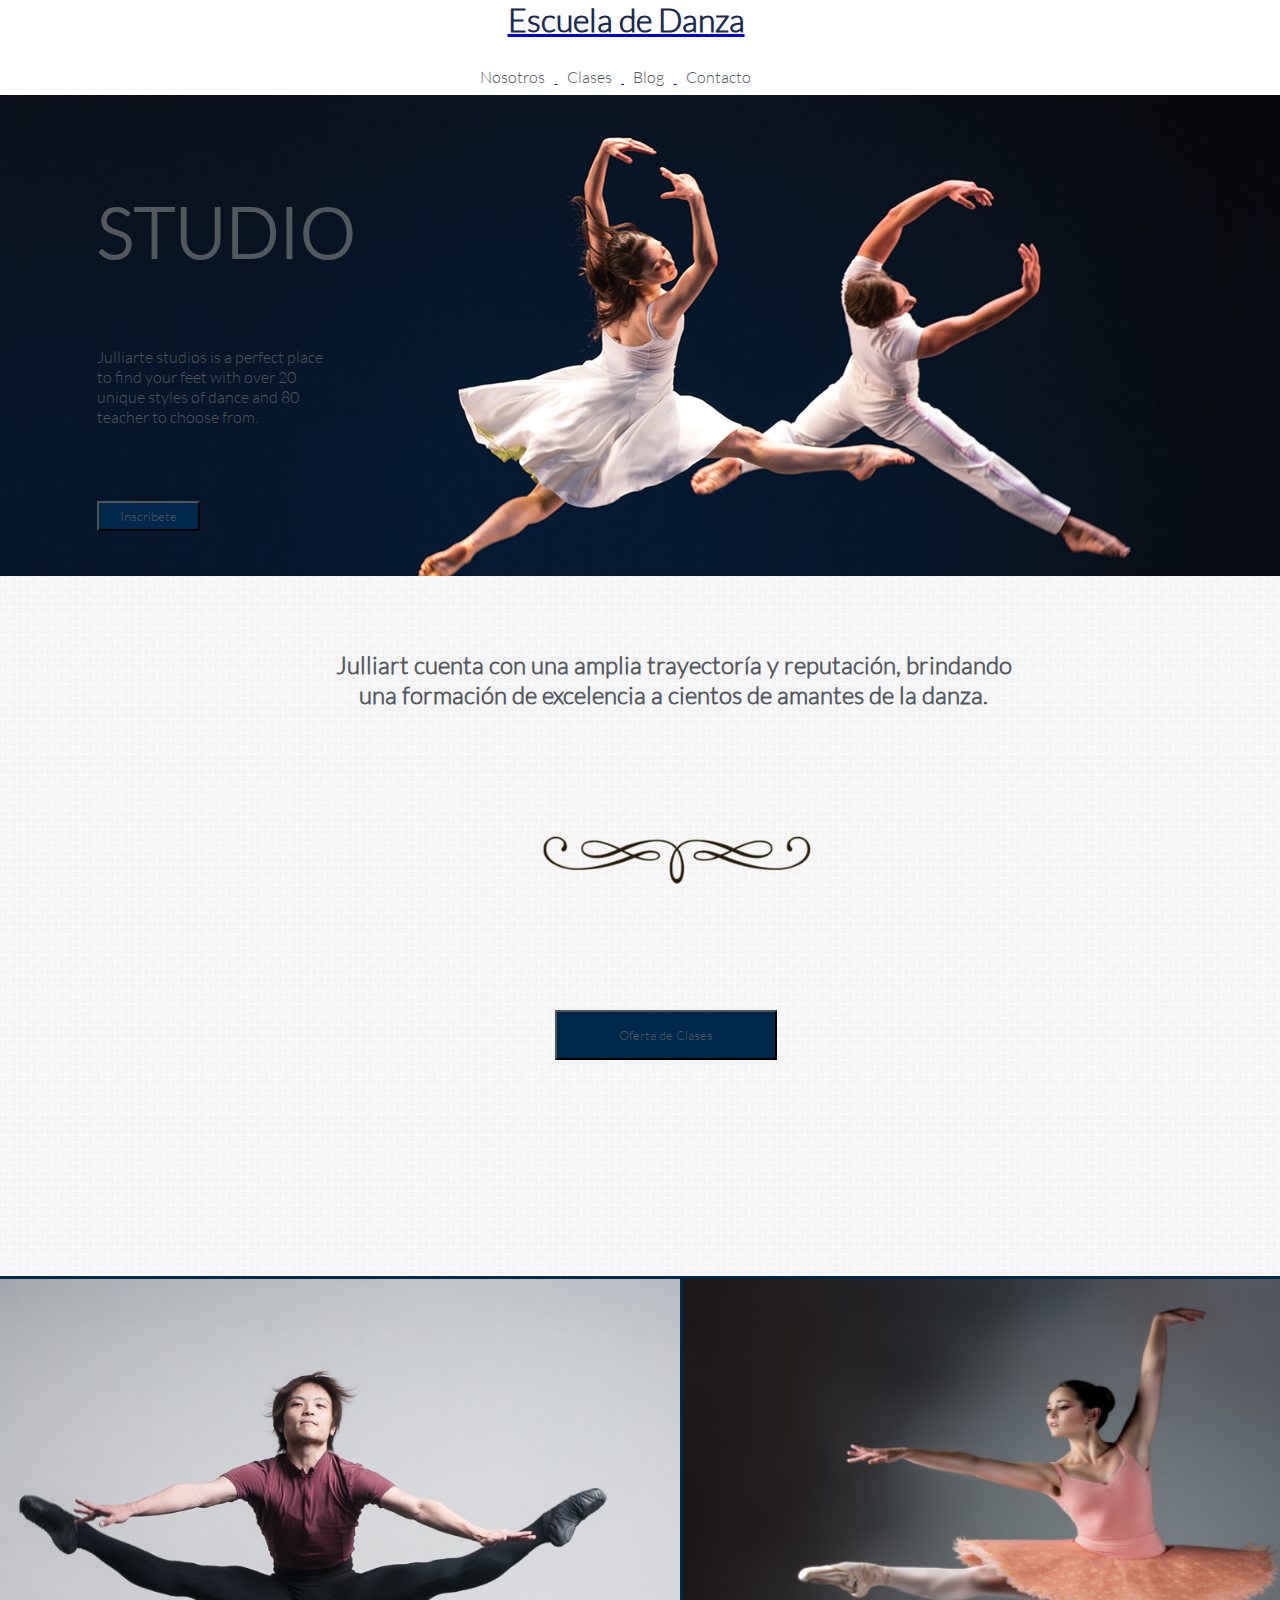
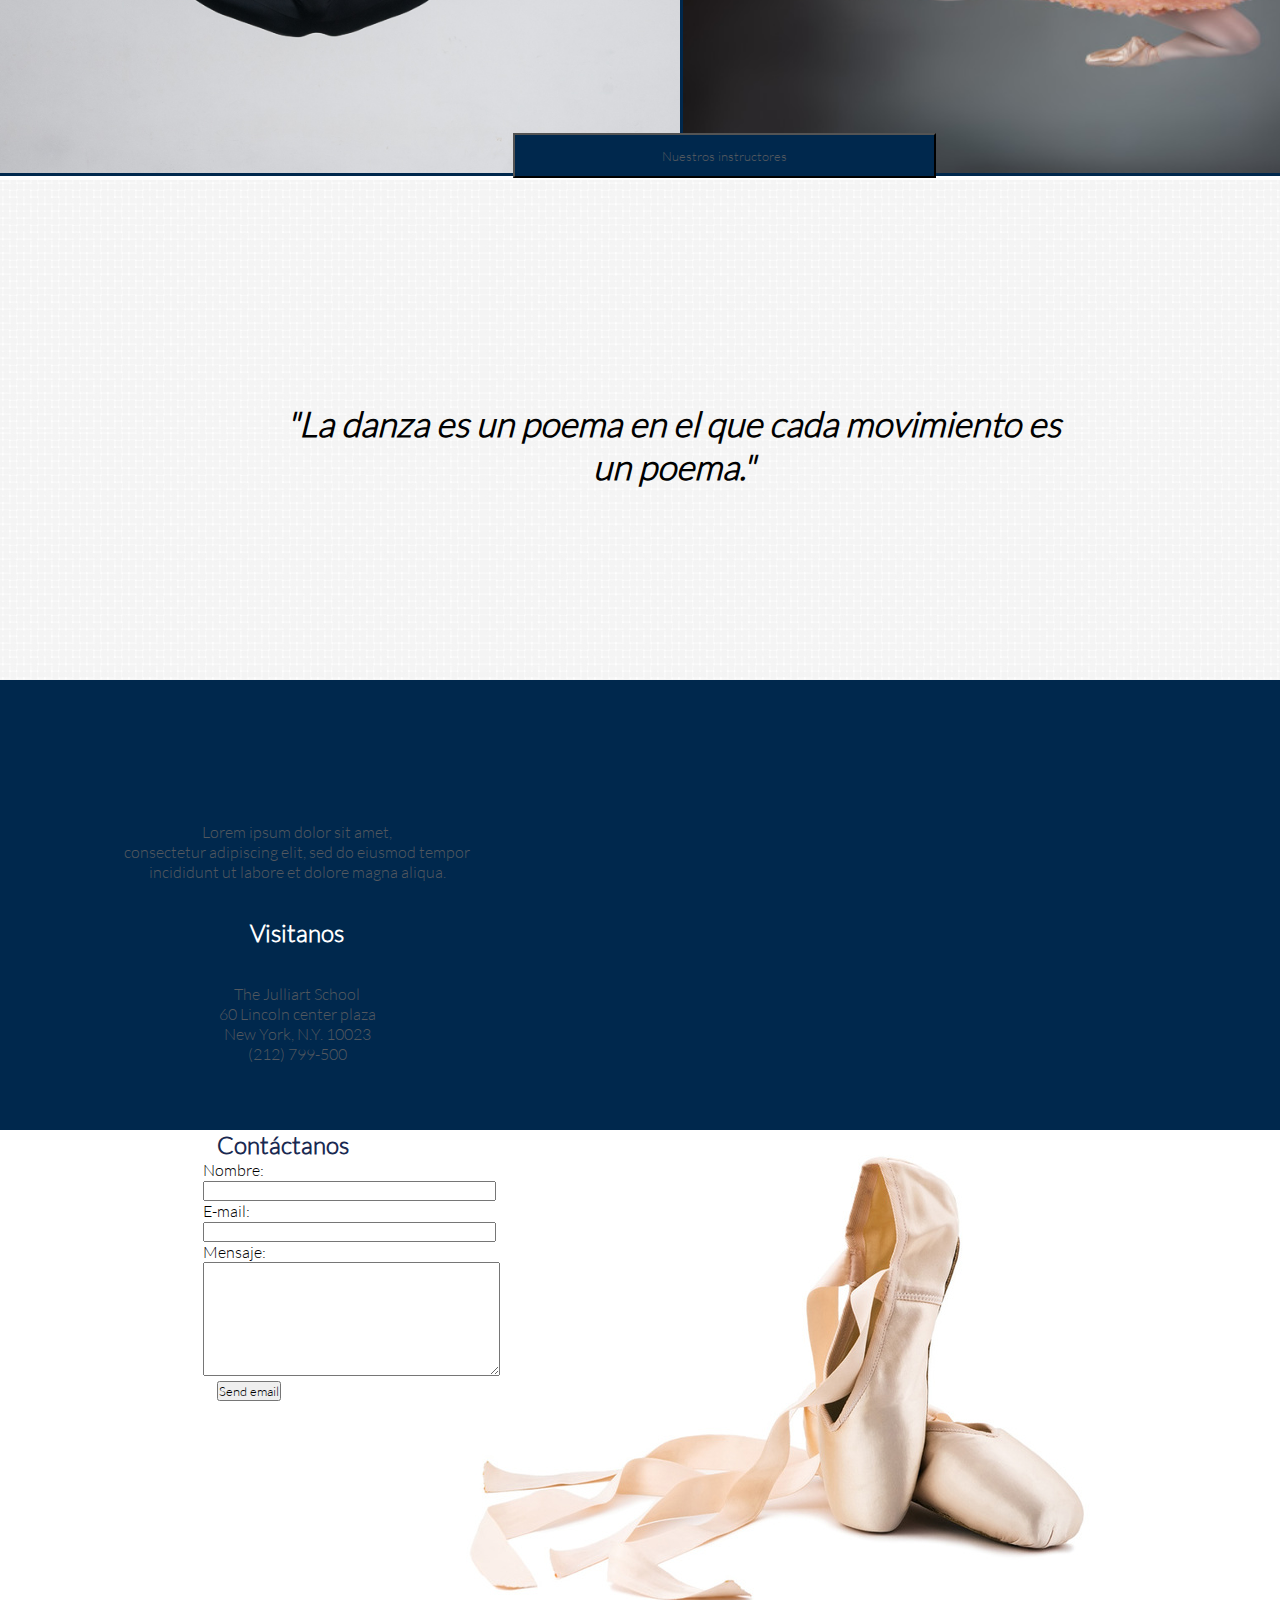
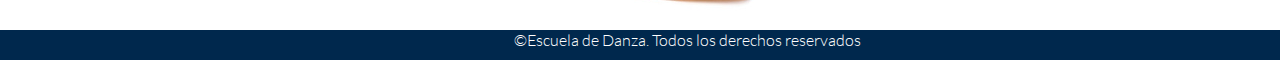
<file: index.html>
<!DOCTYPE html>
<html>
<head>
	<meta charset="UTF-8">
	<title>Escuela de Danza</title>
	<link rel='stylesheet' type='text/css' href='http://fonts.googleapis.com/css?family=Montserrat:400,700'>
	<link rel="stylesheet" type="text/css" href="css/grid-system.css">
	<link rel="stylesheet" type="text/css" href="css/utilities.css">
	<link rel="stylesheet" type="text/css" href="css/common.css">
	<link rel="stylesheet" type="text/css" href="css/main.css">
</head>
<body>
	<div class="container">
		<header><!--Encabezado-->
			<div class="row"><!--Titulo-->
				<div class="col-12">
					<a href="index.html">
						<h1 class="text-center text-blue" id="inicio">Escuela de Danza</h1>
					</a>
				</div>
			</div><!--Termina titulo-->
			<div class="row"><!--Comienza menú-->
				<div class="col-12">
					<nav>
						<ul>
							<a href="nosotros.html">
								<li class="text-center text-gray ">Nosotros</li>
							</a>
							<a href="clases.html">
								<li class="text-center text-gray ">Clases</li>
							</a>
							<a href="blog.html">
								<li class="text-center text-gray ">Blog</li>
							</a>
							<a href="#formulario">
								<li class="text-center text-gray ">Contacto</li>
							</a>
						</ul>
					</nav>
				</div>
			</div><!--Termina menú-->
			<div class="row imgfondo"><!--Presentación-->
				<div class="col-12">
					<h2 class="text-gray columna" id="grande">STUDIO</h2>
						<p class="text-gray columna">Julliarte studios is a perfect place <br> to find your feet with over 20 <br> unique styles of dance and 80 <br> teacher to choose from.</p>

					<a href="clases.html"><!--Botón de inscripción-->
						<button type="mgt-4 text-center" class="ins text-gray">Inscribete</button>
					</a>

				</div>
			</div>
		</header><!--Encabezado-->

		<section class="back bt-bg-g"><!--Comienza Información-->
			<div class="row">
				<div class="col-12">
					<h2 class="text-center text-gray pt-5">Julliart cuenta con una amplia trayectoría y reputación, brindando <br> una formación de excelencia a cientos de amantes de la danza.</h2>
				</div>
			</div>
			<div class="row">
				<div class="col-12">
					<img src="img/decoration_1.png" alt="decoration_1" class="vr">
				</div>
			</div>
			<div class="row">
				<div class="col-12">
					<a href="clases.html"><!--Botón de Clases-->
						<button type="mgt-4 text-center" class="bt-cnt text-gray">Oferta de Clases</button>
					</a>
				</div>
			</div>
		</section><!--Termina Información-->

		<section><!--Imágenes a la mitad-->
			<div class="row">
				<div class="col-6">
					<img src="img/instructor_4.jpg" alt="instructor_4" class="izq compl">
				</div>
				<div class="col-6">
					<img src="img/profesor_9.jpg" alt="profesor_9" class="der compl">
				</div>
				<a href="nosotros.html"><!--Botón de Instructores-->
					<button type="mgt-4 text-center" class="md-img bt-lg text-gray">Nuestros instructores</button>
				</a>
			</div>
		</section><!--Termina imágenes a la mitad-->

		<section class="back no-bt"><!--Encabezado-->
			<div class="row">
				<div class="col-12">
					<h2 class="text-center text-gray pt-5 cabecera"><em>"La danza es un poema en el que cada movimiento es <br> un poema."</em></h2>
				</div>
			</div>
		</section><!--Termina encabezado-->

		<section class="br-bl seccion"><!--Comienza información de ubicación-->
			<div class="row">
				<div class="col-6 mp-tx">
					<p class="text-center text-gray pt-5">Lorem ipsum dolor sit amet,<br> consectetur adipiscing elit, sed do eiusmod tempor <br> incididunt ut labore et dolore magna aliqua.</p>
					<h2 class="text-center text-white pt-5">Visitanos</h2>
					<p class="text-center text-gray pt-5">The Julliart School<br>60 Lincoln center plaza<br>New York, N.Y. 10023 <br>(212) 799-500</p>
				</div>
				<div class="col-6 pt-5">
					<iframe src="https://www.google.com/maps/embed?pb=!1m18!1m12!1m3!1d3021.466252740499!2d-73.9850172851493!3d40.773762741772686!2m3!1f0!2f0!3f0!3m2!1i1024!2i768!4f13.1!3m3!1m2!1s0x89c2585ff9df2f6d%3A0xf876ccebba645bff!2sEscuela+Juilliard!5e0!3m2!1ses!2smx!4v1470325901809" width="400" height="300" frameborder="0" style="border:0" allowfullscreen></iframe>
				</div><!--Termina información de ubicación-->
		</section>
		<section class="bl-bg" id="formulario"><!--comienza Contacto-->
			<div class="row">
				<div class="col-12 text-left">
					<h2 class="text-left text-blue">Contáctanos</h2>
				</div>
			</div>
			<div class="row">
				<div class="col-12 text-left">
					<form id="contact_form" action="#" method="POST" enctype="multipart/form-data">
						<div class="row">
							<label for="name">Nombre:</label><br />
							<input id="name" class="input" name="name" type="text" value="" size="40" /><br />
						</div>
						<div class="row">
							<label for="email">E-mail:</label><br />
							<input id="email" class="input" name="email" type="text" value="" size="40" /><br />
						</div>
						<div class="row">
							<label for="message">Mensaje:</label><br />
							<textarea id="message" class="input" name="message" rows="7" cols="40"></textarea><br />
						</div>
						<input id="submit_button" type="submit" value="Send email" />
					</form>						
				</div>
			</div>
		</section><!--Termina contacto-->

		<footer><!--Comineza Pie-->
			<div class="row br-bl pie">
				<div class="col-12">
					<p class="text-white text-center">&copy;Escuela de Danza. Todos los derechos reservados</p>
				</div>
			</div>
		</footer><!--Termina Pie-->

	</div>
</body>
</html>
</file>
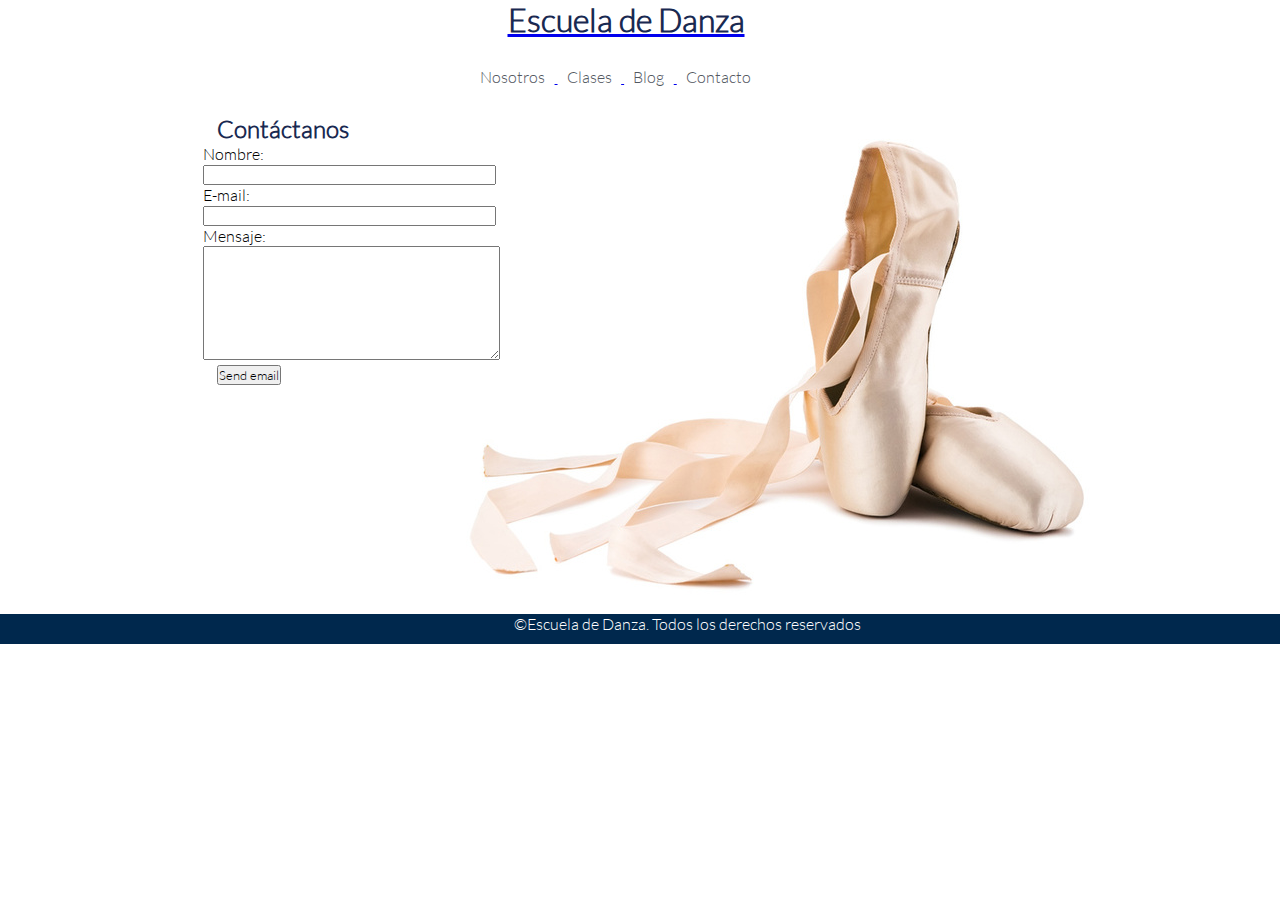
<file: blog.html>
<!DOCTYPE html>
<html>
<head>
	<meta charset="UTF-8">
	<title>Escuela de Danza</title>
	<link rel='stylesheet' type='text/css' href='http://fonts.googleapis.com/css?family=Montserrat:400,700'>
	<link rel="stylesheet" type="text/css" href="css/grid-system.css">
	<link rel="stylesheet" type="text/css" href="css/utilities.css">
	<link rel="stylesheet" type="text/css" href="css/common.css">
	<link rel="stylesheet" type="text/css" href="css/blog.css">
</head>
<body>
	<div class="container">
		<header><!--Encabezado-->
			<div class="row"><!--Titulo-->
				<div class="col-12">
					<a href="index.html">
						<h1 class="text-center text-blue" id="inicio">Escuela de Danza</h1>
					</a>
				</div>
			</div><!--Termina titulo-->
			<div class="row"><!--Comienza menú-->
				<div class="col-12">
					<nav>
						<ul>
							<a href="nosotros.html">
								<li class="text-center text-gray ">Nosotros</li>
							</a>
							<a href="clases.html">
								<li class="text-center text-gray ">Clases</li>
							</a>
							<a href="blog.html">
								<li class="text-center text-gray ">Blog</li>
							</a>
							<a href="#formulario">
								<li class="text-center text-gray ">Contacto</li>
							</a>
						</ul>
					</nav>
				</div>
			</div><!--Termina menú-->
		</header>






		<section class="bl-bg" id="formulario"><!--comienza Contacto-->
			<div class="row">
				<div class="col-12 text-left">
					<h2 class="text-left text-blue">Contáctanos</h2>
				</div>
			</div>
			<div class="row">
				<div class="col-12 text-left">
					<form id="contact_form" action="#" method="POST" enctype="multipart/form-data">
						<div class="row">
							<label for="name">Nombre:</label><br />
							<input id="name" class="input" name="name" type="text" value="" size="40" /><br />
						</div>
						<div class="row">
							<label for="email">E-mail:</label><br />
							<input id="email" class="input" name="email" type="text" value="" size="40" /><br />
						</div>
						<div class="row">
							<label for="message">Mensaje:</label><br />
							<textarea id="message" class="input" name="message" rows="7" cols="40"></textarea><br />
						</div>
						<input id="submit_button" type="submit" value="Send email" />
					</form>						

				</div>
			</div>
		</section><!--Termina contacto-->

		<footer><!--Comineza Pie-->
			<div class="row br-bl pie">
				<div class="col-12">
					<p class="text-white text-center">&copy;Escuela de Danza. Todos los derechos reservados</p>
				</div>
			</div>
		</footer><!--Termina Pie-->

	</div>
</body>
</html>
</file>
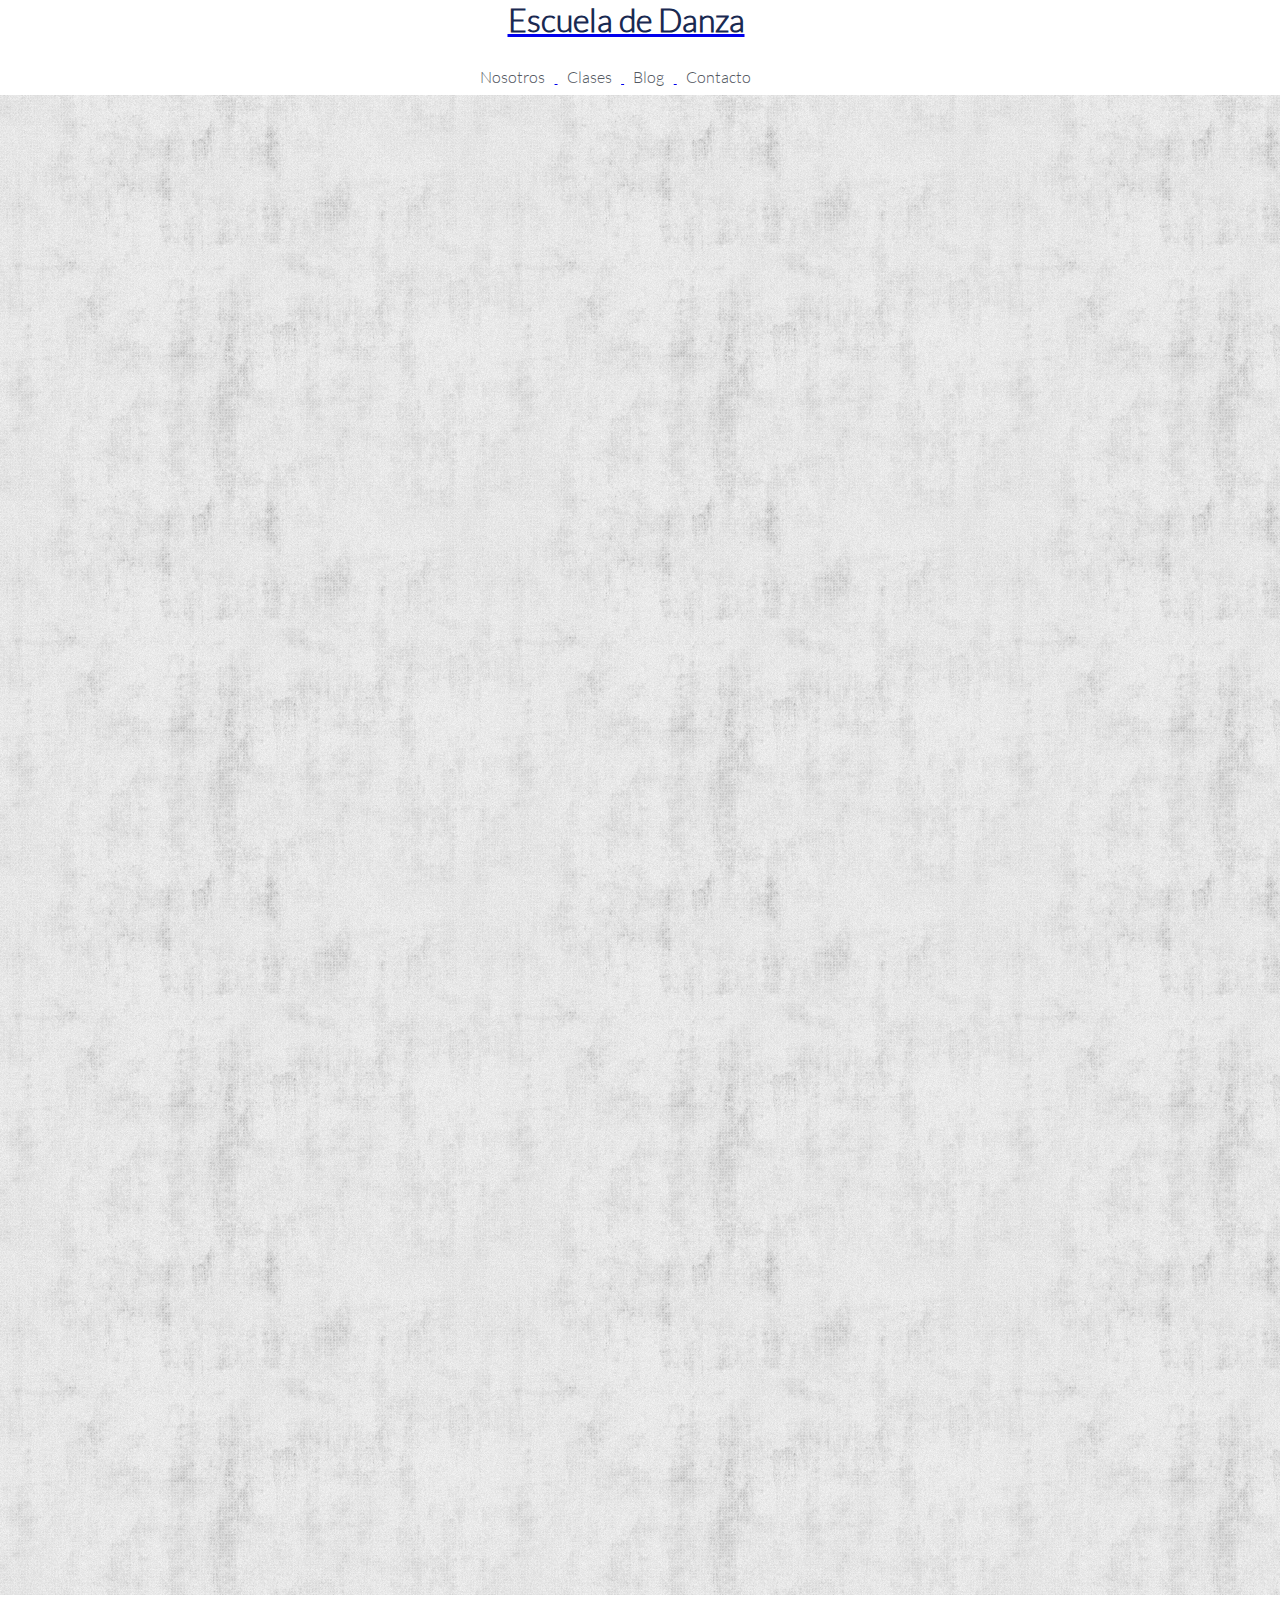
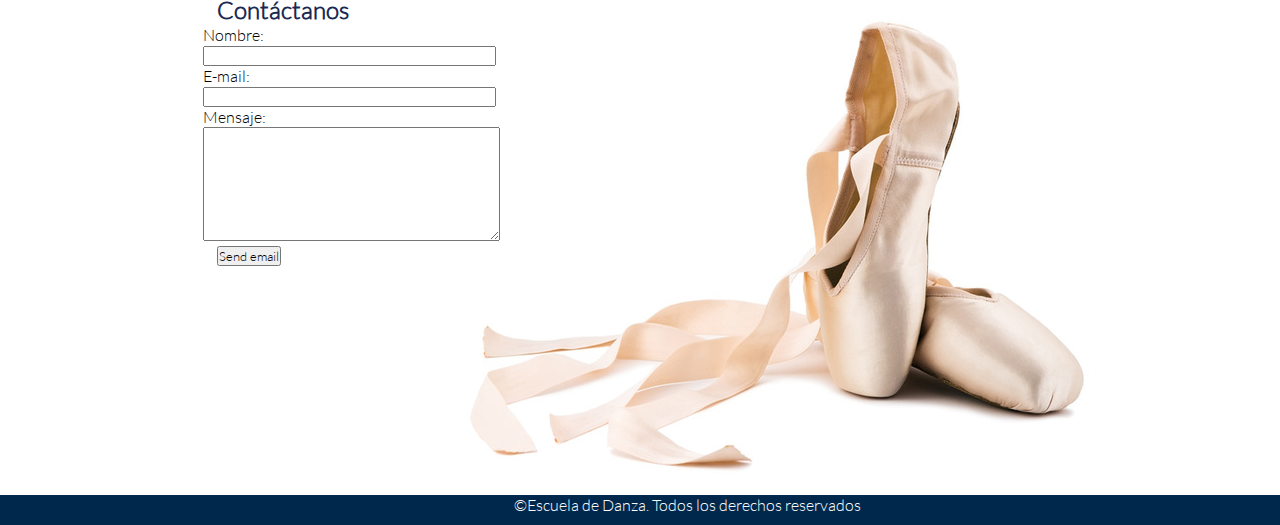
<file: clases.html>
<!DOCTYPE html>
<html>
<head>
	<meta charset="UTF-8">
	<title>Escuela de Danza</title>
	<link rel='stylesheet' type='text/css' href='http://fonts.googleapis.com/css?family=Montserrat:400,700'>
	<link rel="stylesheet" type="text/css" href="css/grid-system.css">
	<link rel="stylesheet" type="text/css" href="css/utilities.css">
	<link rel="stylesheet" type="text/css" href="css/common.css">
	<link rel="stylesheet" type="text/css" href="css/clases.css">
</head>
<body>
	<div class="container">
		<header><!--Encabezado-->
			<div class="row"><!--Titulo-->
				<div class="col-12">
					<a href="index.html">
						<h1 class="text-center text-blue" id="inicio">Escuela de Danza</h1>
					</a>
				</div>
			</div><!--Termina titulo-->
			<div class="row"><!--Comienza menú-->
				<div class="col-12">
					<nav>
						<ul>
							<a href="nosotros.html">
								<li class="text-center text-gray ">Nosotros</li>
							</a>
							<a href="clases.html">
								<li class="text-center text-gray ">Clases</li>
							</a>
							<a href="blog.html">
								<li class="text-center text-gray ">Blog</li>
							</a>
							<a href="#formulario">
								<li class="text-center text-gray ">Contacto</li>
							</a>
						</ul>
					</nav>
				</div>
			</div><!--Termina menú-->
		</header>

		<section class="big"><!---->
			<div class="row">
				<div class="col-4">
					<div>
						
					</div>
				</div>
				<div class="col-4">
					<div>
						
					</div>
				</div>
				<div class="col-4">
					<div>
						
					</div>
				</div>
			</div>
			<div class="row">
				<div class="col-4">
					<div>
						
					</div>
				</div>
				<div class="col-4">
					<div>
						
					</div>
				</div>
				<div class="col-4">
					<div>
						
					</div>
				</div>
			</div>
		</section><!---->

		<section class="bl-bg" id="formulario"><!--comienza Contacto-->
			<div class="row">
				<div class="col-12 text-left">
					<h2 class="text-left text-blue">Contáctanos</h2>
				</div>
			</div>
			<div class="row">
				<div class="col-12 text-left">
					<form id="contact_form" action="#" method="POST" enctype="multipart/form-data">
						<div class="row">
							<label for="name">Nombre:</label><br />
							<input id="name" class="input" name="name" type="text" value="" size="40" /><br />
						</div>
						<div class="row">
							<label for="email">E-mail:</label><br />
							<input id="email" class="input" name="email" type="text" value="" size="40" /><br />
						</div>
						<div class="row">
							<label for="message">Mensaje:</label><br />
							<textarea id="message" class="input" name="message" rows="7" cols="40"></textarea><br />
						</div>
						<input id="submit_button" type="submit" value="Send email" />
					</form>						

				</div>
			</div>
		</section><!--Termina contacto-->

		<footer><!--Comineza Pie-->
			<div class="row br-bl pie">
				<div class="col-12">
					<p class="text-white text-center">&copy;Escuela de Danza. Todos los derechos reservados</p>
				</div>
			</div>
		</footer><!--Termina Pie-->

	</div>
</body>
</html>
</file>
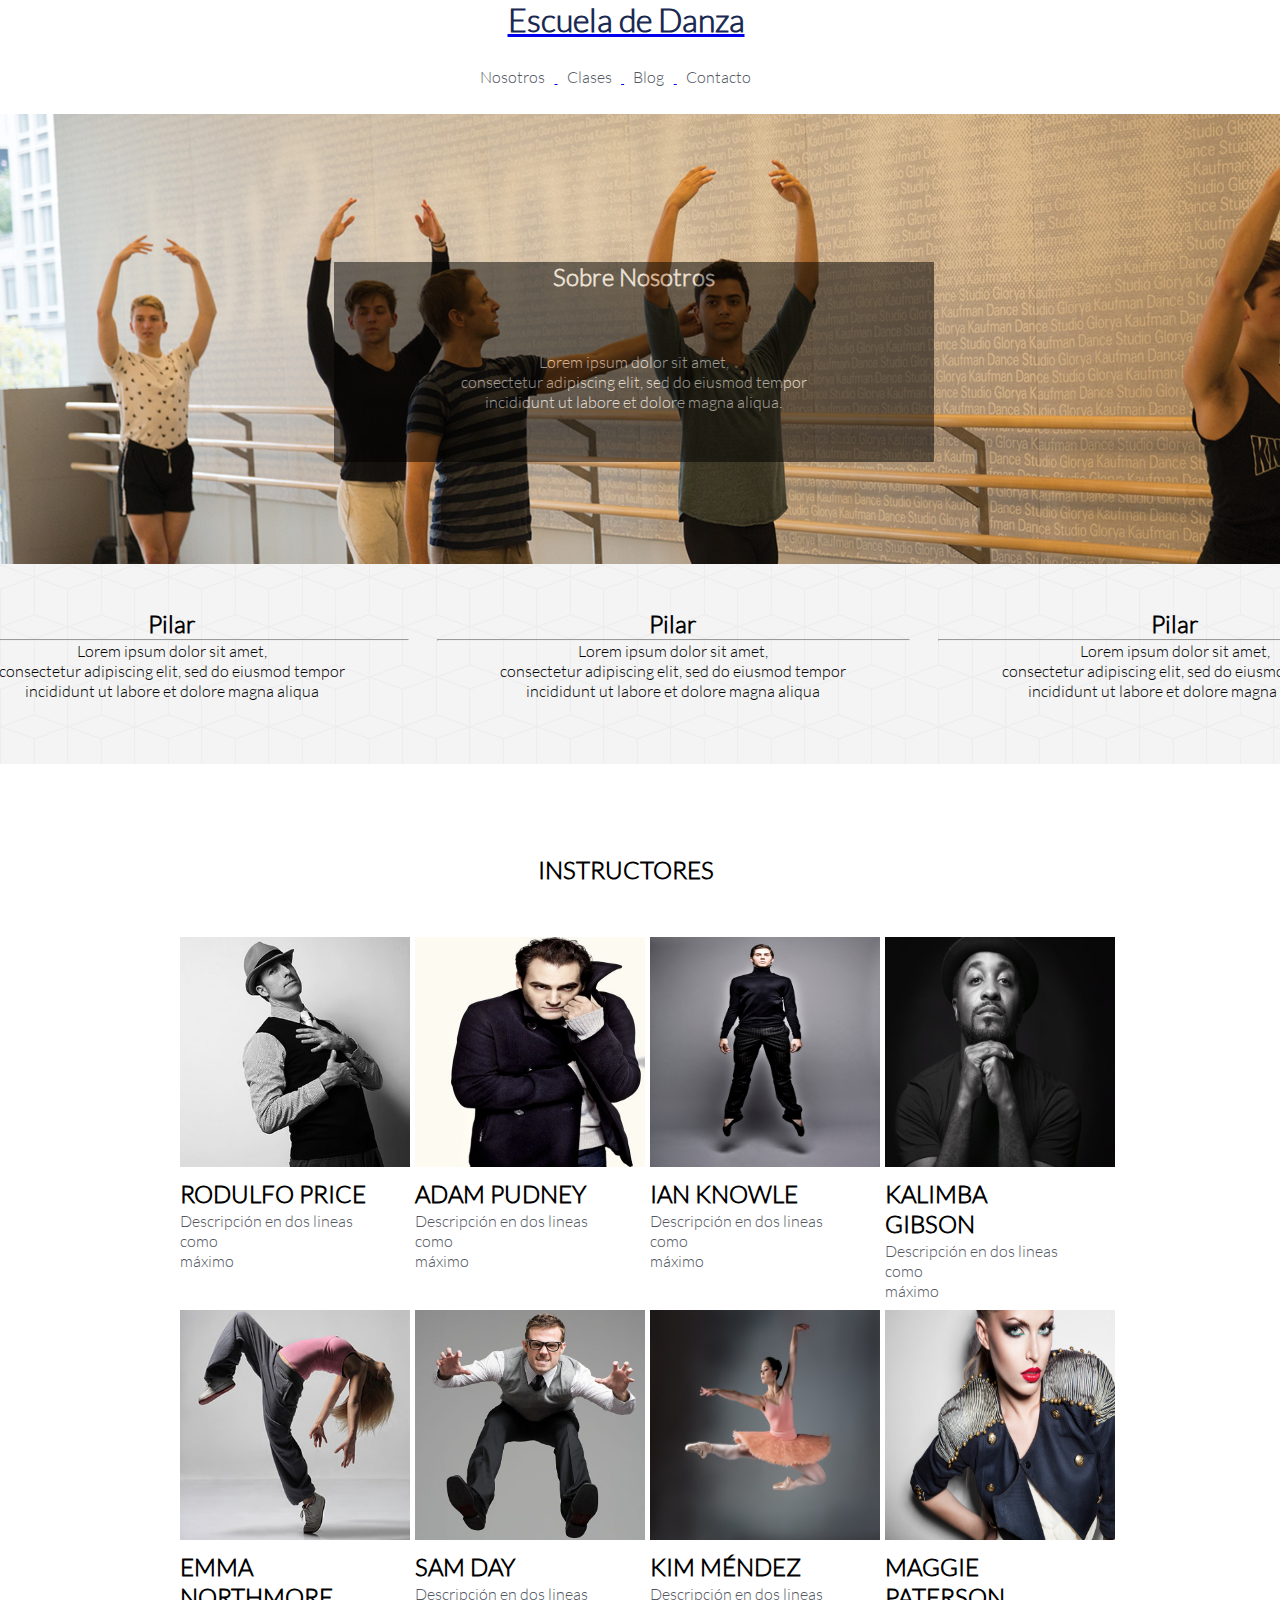
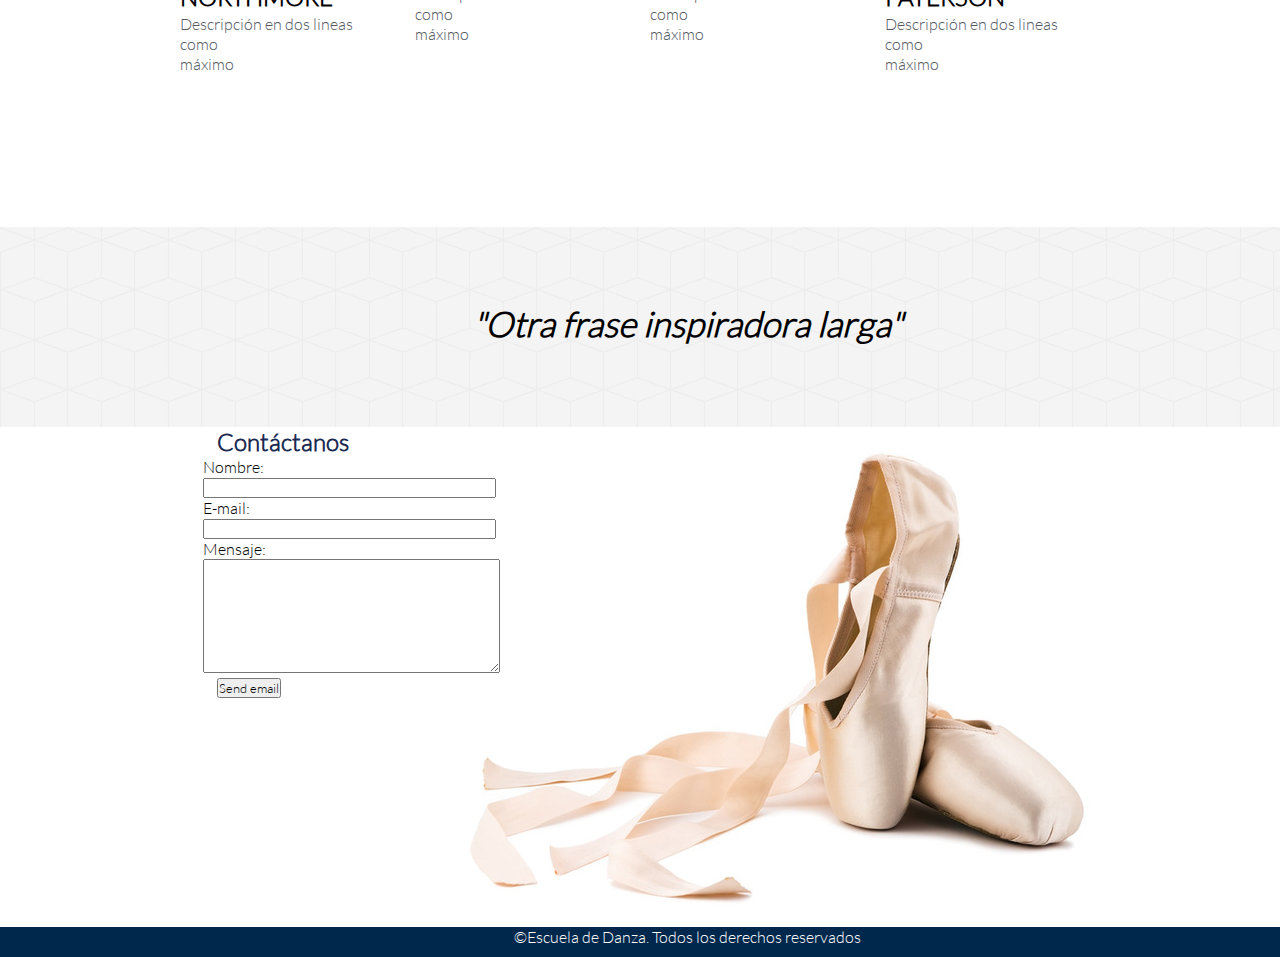
<file: nosotros.html>
<!DOCTYPE html>
<html>
<head>
	<meta charset="UTF-8">
	<title>Escuela de Danza</title>
	<link rel='stylesheet' type='text/css' href='http://fonts.googleapis.com/css?family=Montserrat:400,700'>
	<link rel="stylesheet" type="text/css" href="css/grid-system.css">
	<link rel="stylesheet" type="text/css" href="css/utilities.css">
	<link rel="stylesheet" type="text/css" href="css/common.css">
	<link rel="stylesheet" type="text/css" href="css/nosotros.css">
</head>
<body>
	<div class="container">
		<header><!--Encabezado-->
			<div class="row"><!--Titulo-->
				<div class="col-12">
					<a href="index.html">
						<h1 class="text-center text-blue" id="inicio">Escuela de Danza</h1>
					</a>
				</div>
			</div><!--Termina titulo-->
			<div class="row"><!--Comienza menú-->
				<div class="col-12">
					<nav>
						<ul>
							<a href="nosotros.html">
								<li class="text-center text-gray ">Nosotros</li>
							</a>
							<a href="clases.html">
								<li class="text-center text-gray ">Clases</li>
							</a>
							<a href="blog.html">
								<li class="text-center text-gray ">Blog</li>
							</a>
							<a href="#formulario">
								<li class="text-center text-gray ">Contacto</li>
							</a>
						</ul>
					</nav>
				</div>
			</div><!--Termina menú-->
		</header>

		<section class="dnc"><!--iinicia descripción-->
			<div class="row">
				<div class="col-12">
					<div class="bl-op grd">
						<h2 class="text-white text-center">Sobre Nosotros</h2>
						<p class="text-white text-center pt-10">Lorem ipsum dolor sit amet,<br> consectetur adipiscing elit, sed do eiusmod tempor <br> incididunt ut labore et dolore magna aliqua.</p>
					</div>
				</div>
			</div>
		</section><!--Termina descripción-->

		<section class="back-2"><!--inicio pilar-->
			<div class="row">
				<div class="col-4">
					<h2 class="text-center">Pilar </h2>
						<hr>
					<p class="text-center">Lorem ipsum dolor sit amet,<br> consectetur adipiscing elit, sed do eiusmod tempor <br> incididunt ut labore et dolore magna aliqua</p>
				</div>
				<div class="col-4">
					<h2 class="text-center">Pilar </h2>
						<hr>
					<p class="text-center">Lorem ipsum dolor sit amet,<br> consectetur adipiscing elit, sed do eiusmod tempor <br> incididunt ut labore et dolore magna aliqua</p>
				</div>
				<div class="col-4">
					<h2 class="text-center">Pilar </h2>
						<hr>
					<p class="text-center">Lorem ipsum dolor sit amet,<br> consectetur adipiscing elit, sed do eiusmod tempor <br> incididunt ut labore et dolore magna aliqua</p>
				</div>
			</div>
		</section><!--termina pilar-->

		<section><!--Primer bloque de instructores-->
			<div class="row">
				<div class="col-12">
					<h2 class="text-center pt-10 pb-5">INSTRUCTORES</h2>
				</div>
			</div>
			<div class="row">
				<div class="col-3">
					<img src="img/profesor_4.jpg" alt="RODULFO PRICE" class="professor">
						<h2 class="img-tlt">RODULFO PRICE</h2>
						<p class="text-gray img-tlt">Descripción en dos lineas como <br> máximo</p>
				</div>
				<div class="col-3">
					<img src="img/profesor_14.jpg" alt="ADAM PUDNEY" class="professor">
						<h2 class="img-tlt">ADAM PUDNEY</h2>
						<p class="text-gray img-tlt">Descripción en dos lineas como <br> máximo</p>
				</div>
				<div class="col-3">
					<img src="img/profesor_1.jpg" alt="IAN KNOWLES" class="professor">
						<h2 class="img-tlt">IAN KNOWLE</h2>
						<p class="text-gray img-tlt">Descripción en dos lineas como <br> máximo</p>
				</div>
				<div class="col-3">
					<img src="img/profesor_10.jpg" alt="KALIMBA GIBSON" class="professor">
						<h2 class="img-tlt">KALIMBA GIBSON</h2>
						<p class="text-gray img-tlt">Descripción en dos lineas como <br> máximo</p>
				</div>
			</div><!--termina primer bloque-->

			<div class="row"><!--Segundo bloque de instructores-->
				<div class="col-3">
					<img src="img/profesor_11.jpg" alt="EMMA NORTHMORE" class="professor">
						<h2 class="img-tlt">EMMA NORTHMORE</h2>
						<p class="text-gray img-tlt">Descripción en dos lineas como <br> máximo</p>
				</div>
				<div class="col-3">
					<img src="img/profesor_12.jpg" alt="SAM DAY" class="professor">
						<h2 class="img-tlt">SAM DAY</h2>
						<p class="text-gray img-tlt">Descripción en dos lineas como <br> máximo</p>
				</div>
				<div class="col-3">
					<img src="img/profesor_9.jpg" alt="KIM MÉNDEZ" class="professor">
						<h2 class="img-tlt">KIM MÉNDEZ</h2>
						<p class="text-gray img-tlt">Descripción en dos lineas como <br> máximo</p>
				</div>
				<div class="col-3">
					<img src="img/profesor_15.jpg" alt="MAGGIE PATERSON" class="professor">
						<h2 class="img-tlt">MAGGIE PATERSON</h2>
						<p class="text-gray img-tlt">Descripción en dos lineas como <br> máximo</p>
				</div>
			</div>
		</section><!--termina segundo bloque-->

		<section class="back-2"><!--Frase-->
			<h2 class="text-center text-gray pt-5 cabecera"><em>"Otra frase inspiradora larga"</em></h2>
		</section><!--termina frase-->

		<section class="bl-bg" id="formulario"><!--comienza Contacto-->
			<div class="row">
				<div class="col-12 text-left">
					<h2 class="text-left text-blue">Contáctanos</h2>
				</div>
			</div>
			<div class="row">
				<div class="col-12 text-left">
					<form id="contact_form" action="#" method="POST" enctype="multipart/form-data">
						<div class="row">
							<label for="name">Nombre:</label><br />
							<input id="name" class="input" name="name" type="text" value="" size="40" /><br />
						</div>
						<div class="row">
							<label for="email">E-mail:</label><br />
							<input id="email" class="input" name="email" type="text" value="" size="40" /><br />
						</div>
						<div class="row">
							<label for="message">Mensaje:</label><br />
							<textarea id="message" class="input" name="message" rows="7" cols="40"></textarea><br />
						</div>
						<input id="submit_button" type="submit" value="Send email" />
					</form>						

				</div>
			</div>
		</section><!--Termina contacto-->

		<footer><!--Comineza Pie-->
			<div class="row br-bl pie">
				<div class="col-12">
					<p class="text-white text-center">&copy;Escuela de Danza. Todos los derechos reservados</p>
				</div>
			</div>
		</footer><!--Termina Pie-->

	</div>
</body>
</html>
</file>
<file: css/grid-system.css>
/* GLOBAL */
* {
  box-sizing: border-box;
  margin: 0;
  padding: 0;
 }

.text-center {
	text-align: center;
}

.text-right {
	text-align: right;
}

/* Grid system */

.container {
	width: 968px;
	padding-left: 14px; 
	padding-right: 14px;
	margin: 0px auto;
	position: relative;
}

.container-fluid {
	width: 100%;
}

.row {
	width: 100%;
	margin-left: -14px;
	margin-right: -14px;
}

.row:before, .row:after{
  content: " ";
  display: table;
}

.row:after {
  clear: both;
}

[class*="col-"] {
	min-height: 7px;
	padding: 0 14px;
	float: left;
}

.col-1 {
	/* (1 / 12) x 100 */
	width: 8.333333%;
} 

.col-2 {
	/* (2 / 12) x 100 */
	width: 16.666667%;
} 

.col-3 {
	/* (3 / 12) x 100 */
	width: 25%;
} 

.col-4 {
	/* (4 / 12) x 100 */
	width: 33.333333%;
}

.col-5 {
	/* (5 / 12) x 100 */
	width: 41.666667%;
}

.col-6 {
	/* (6 / 12) x 100 */
	width: 50%;
} 

.col-7 {
	/* (7 / 12) x 100 */
	width: 58.333333%;
}

.col-8 {
	/* (8 / 12) x 100 */
	width: 66.666667%;
}

.col-9 {
	/* (9 / 12) x 100 */
	width: 75%;
}

.col-10 {
	/* (10 / 12) x 100 */
	width: 83.333333%;
}

.col-11 {
	/* (11 / 12) x 100 */
	width: 91.666667%;
}

.col-12 {
	/* (12 / 12) x 100 */
	width: 100%;
}
</file>
<file: css/utilities.css>
/*Global*/
*{
	font-family: "Latolight";
}

@font-face{
	font-family: LatoHeavy;
	src: url(../fonts/LatoHeavy.ttf);
}
@font-face{
	font-family:Latolight ;
	src: url(../fonts/Latolight.ttf);
}
@font-face{
	font-family: DolceVita;
	src: url(../fonts/DolceVita.ttf);
}
@font-face{
	font-family: Neoteric-Bold;
	src: url(../fonts/Neoteric-Bold.ttf);
}

/* Shortcuts */
.pt-10{
	padding-top: 10%;
}

.pd-0{
	padding: 0;
}
.pt-5{
	padding-top: 5%;
}
.pb-5{
	padding-bottom: 5%;
}
.mg-0{
	margin: 0;
}
.w-100{
	width: 100%;
}
.lh{
	line-height: 1.5;
}
.text-center{
	text-align: center;
}
.text-left{
	text-align: left;
}
.text-white{
	color: white;
}
.text-gray{
	color: rgb(83, 88, 95);
}
.text-blue{
 	color: #192951;
}
.a-none-decoration{
	text-decoration: none;
}
.bg-gray{
	background-color: rgb(244, 244, 244);
}
.bg-img-block{
	background-size: cover;
	background-repeat: no-repeat;
	background-position: center;
}
</file>
<file: css/common.css>
/*Header*/
li{
	display: inline-block;
	margin:3%;
}
ul{
	margin: 2% 33%;
}

.imgfondo{
	background-image: url(../img/dance_1.jpg);
	width: 1505px;
	height: 500px;
	margin-top: -2%;
	margin-left: -25%;
}
/*Contacto*/
.bl-bg{
	background-image: url(../img/shoes_1.jpg);
	background-repeat: no-repeat;
	background-position: right;
	padding-left: 5%;
	height: 500px;
}
/*footer*/
.pie{
	width: 1505px;
	height: 30px;
	margin-left: -25%;
} 
.br-bl{
	background-color: #00284d;
}
/*Frases*/
.cabecera{
	font-size: 35px;
	color: black;
	margin:10%;
}
/*Negro-transparente*/
.bl-op{
	background-color: black;
	opacity: 0.5;
}
</file>
<file: css/main.css>
.columna{
	margin: 5% 10%;
}
#grande{
	font-size: 70px;
}
button{
	background-color: #00284d;
}
.ins{
	margin-left: 10%;
	width: 7%;
	height: 30px;
}
.bt-cnt{
	position: relative;
	margin-left: 42%;
	width: 15%;
	height: 50px;
}
.back{
	background-image: url(../img/textura_2.jpg);
	margin-left: -25%;
}
.bt-bg-g{
	width: 1505px;
	height: 700px;
	margin-top: -2%;
	margin-left: -25%;

}
.no-bt{
	width: 1505px;
	height: 500px;
}
.vr{
	margin-left: 40%;
	width: 20%;
	height: 15%;
}
.bt-lg{
	margin-left: 38%; 
	width: 45%;
	height: 45px;
}
.izq{
	margin-left: -55%;
	display: block;
}
.der{
	margin-left: 9%;
}
.compl{
	width: 760px;
	height: 500px;
	border: 3px solid #00284d;
}
.md-img{
    position: relative;
    float: left;
    clear: both;
    margin-top: -5%;
}
.br-bl{
	background-color: #00284d;
}
.seccion{
	width: 1505px;
	height: 450px;
	margin-left: -25%;
}
.mp-tx{
	margin-top: 7%;
}
</file>
<file: css/blog.css>
/* Inserta tu codigo aqui */
</file>
<file: css/clases.css>
.big{
	background-image: url(../img/grunge_wall.png);
	width: 1505px;
	height: 1500px;
	margin-top: -2%;
	margin-left: -25%;
}
</file>
<file: css/nosotros.css>
.dnc{
	background-image: url(../img/dance_7.jpg);
	margin-left: -25%;
	width: 1505px;
	height: 450px;
}
.grd{
	width: 600px;
	height: 200px;
	margin: 10% 27%;
}
.back-2{
	background-image: url(../img/cubes.png);
	background-repeat: repeat;
	width: 1505px;
	height: 200px;
	margin-left: -25%;
	}
.professor{
		width: 230PX;
		height: 230PX;
		margin: 3% 5%;
	}
.img-tlt{
		margin: 1% 5%;
	}
</file>
